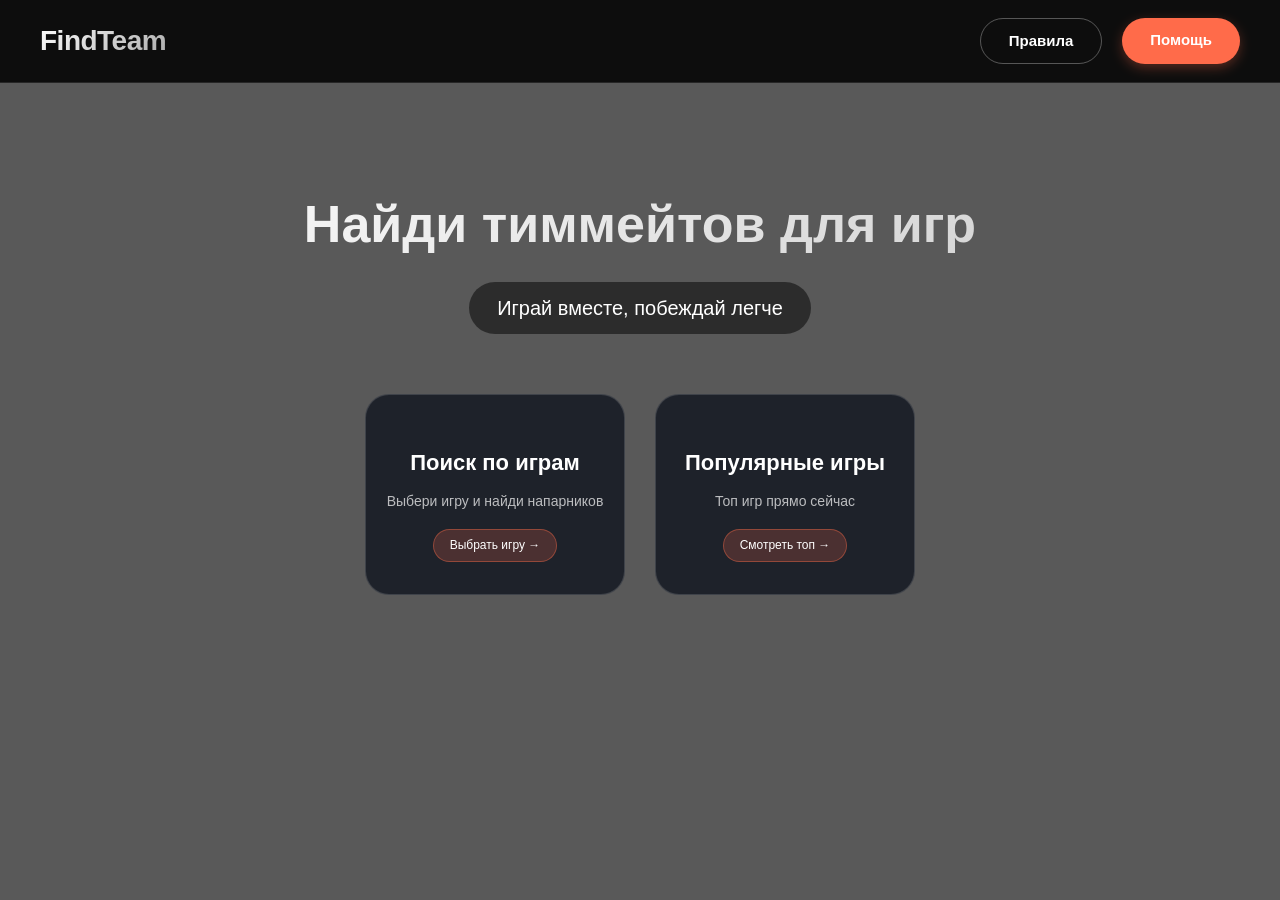
<file: сайт/index.html>
<!DOCTYPE html>
<html lang="ru">
<head>
    <meta charset="UTF-8">
    <title>FindTeam — ищем тиммейтов</title>
    <link rel="stylesheet" href="css/style.css">
</head>
<body>

<header class="header">
    <div class="logo"> FindTeam</div>
    <div class="nav-buttons">
        <a href="rules.html" class="btn btn-rules"> Правила</a>
        <a href="#" id="helpLink" class="btn btn-help"> Помощь</a>
    </div>
</header>

<div class="container">
    <div class="hero">
        <h1>Найди тиммейтов для игр</h1>
        <p> Играй вместе, побеждай легче</p>
    </div>

    <div class="cards">
        <div class="card" onclick="window.location.href='games.html'">
            <div class="card-icon"></div>
            <h3>Поиск по играм</h3>
            <p>Выбери игру и найди напарников</p>
            <span class="badge">Выбрать игру →</span>
        </div>

<div class="card" onclick="window.location.href='top-games.html'">
    <div class="card-icon"></div>
    <h3>Популярные игры</h3>
    <p>Топ игр прямо сейчас</p>
    <span class="badge">Смотреть топ →</span>
</div>

<script>
    const CHAT = "https://t.me/ArturKalenbaev";
    const helpBtn = document.getElementById('helpLink');
    if (helpBtn) {
        helpBtn.href = MY_CHAT_LINK;
        helpBtn.target = "_blank";
    }
</script>

</body>
</html>
</file>
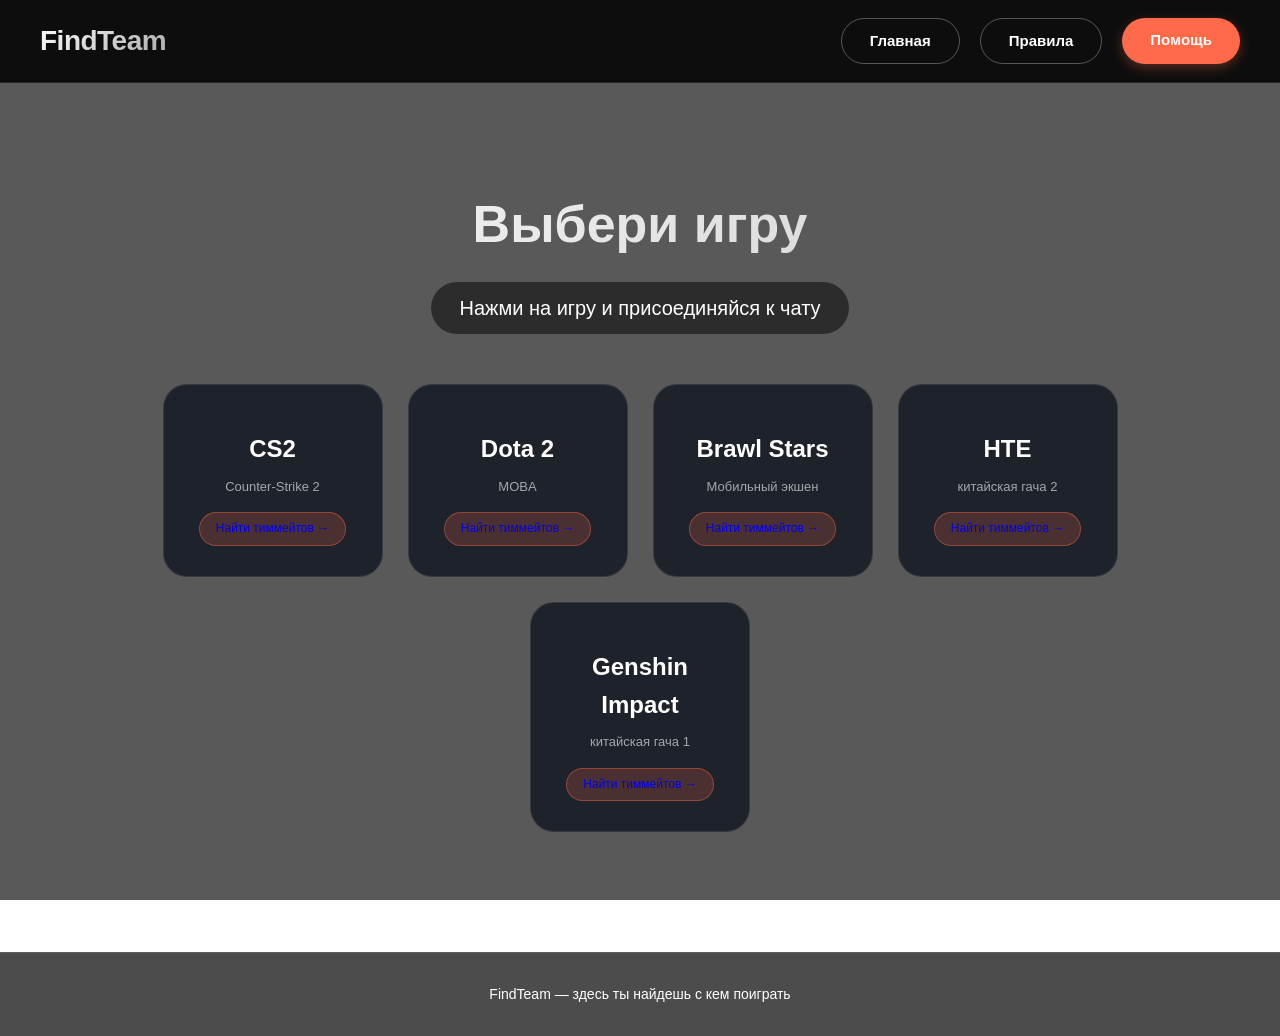
<file: сайт/games.html>
<!DOCTYPE html>
<html lang="ru">
<head>
    <meta charset="UTF-8">
    <title>FindTeam — Игры</title>
    <link rel="stylesheet" href="css/style.css">
</head>
<body>

<header class="header">
    <div class="logo"> FindTeam</div>
    <div class="nav-buttons">
        <a href="index.html" class="btn btn-rules"> Главная</a>
        <a href="rules.html" class="btn btn-rules"> Правила</a>
        <a href="#" id="helpLink" class="btn btn-help"> Помощь</a>
    </div>
</header>

<div class="container">
    <div class="hero">
        <h1>Выбери игру</h1>
        <p>Нажми на игру и присоединяйся к чату</p>
    </div>

    <div class="games-page-list">
        <a href="#" class="game-page-card" data-game="cs2">
            <div class="game-icon"></div>
            <h3>CS2</h3>
            <p>Counter-Strike 2</p>
            <span class="badge">Найти тиммейтов →</span>
        </a>

        <a href="#" class="game-page-card" data-game="dota2">
            <div class="game-icon"></div>
            <h3>Dota 2</h3>
            <p>MOBA</p>
            <span class="badge">Найти тиммейтов →</span>
        </a>

        <a href="#" class="game-page-card" data-game="brawl">
            <div class="game-icon"></div>
            <h3>Brawl Stars</h3>
            <p>Мобильный экшен</p>
            <span class="badge">Найти тиммейтов →</span>
        </a>

        <a href="#" class="game-page-card" data-game="nte">
            <div class="game-icon"></div>
            <h3>НТЕ</h3>
            <p>китайская гача 2</p>
            <span class="badge">Найти тиммейтов →</span>
        </a>

        <a href="#" class="game-page-card" data-game="genshin">
            <div class="game-icon"></div>
            <h3>Genshin Impact</h3>
            <p>китайская гача 1</p>
            <span class="badge">Найти тиммейтов →</span>
        </a>
    </div>
</div>

<footer class="footer">
    <p>FindTeam — здесь ты найдешь с кем поиграть</p>
</footer>

<script>
    const CHAT = "https://t.me/ArturKalenbaev";
    
    const helpBtn = document.getElementById('helpLink');
    if (helpBtn) {
        helpBtn.href = CHAT;
        helpBtn.target = "_blank";
    }

    const chatLinks = {
        cs2: "https://t.me/cs2_teammates",
        dota2: "https://t.me/dota2_teammates",
        brawl: "https://t.me/brawlstars_team",
        nte: "https://t.me/NTEforum",
        genshin: "https://t.me/genshin_coop"
    };

    const gameCards = document.querySelectorAll('.game-page-card');
    gameCards.forEach(card => {
        card.addEventListener('click', function(e) {
            e.preventDefault();
            const game = this.getAttribute('data-game');
            const url = chatLinks[game];
            if (url) {
                window.open(url, '_blank');
            } else {
                alert('Ссылка на чат пока не добавлена');
            }
        });
    });
</script>

</body>
</html>
</file>
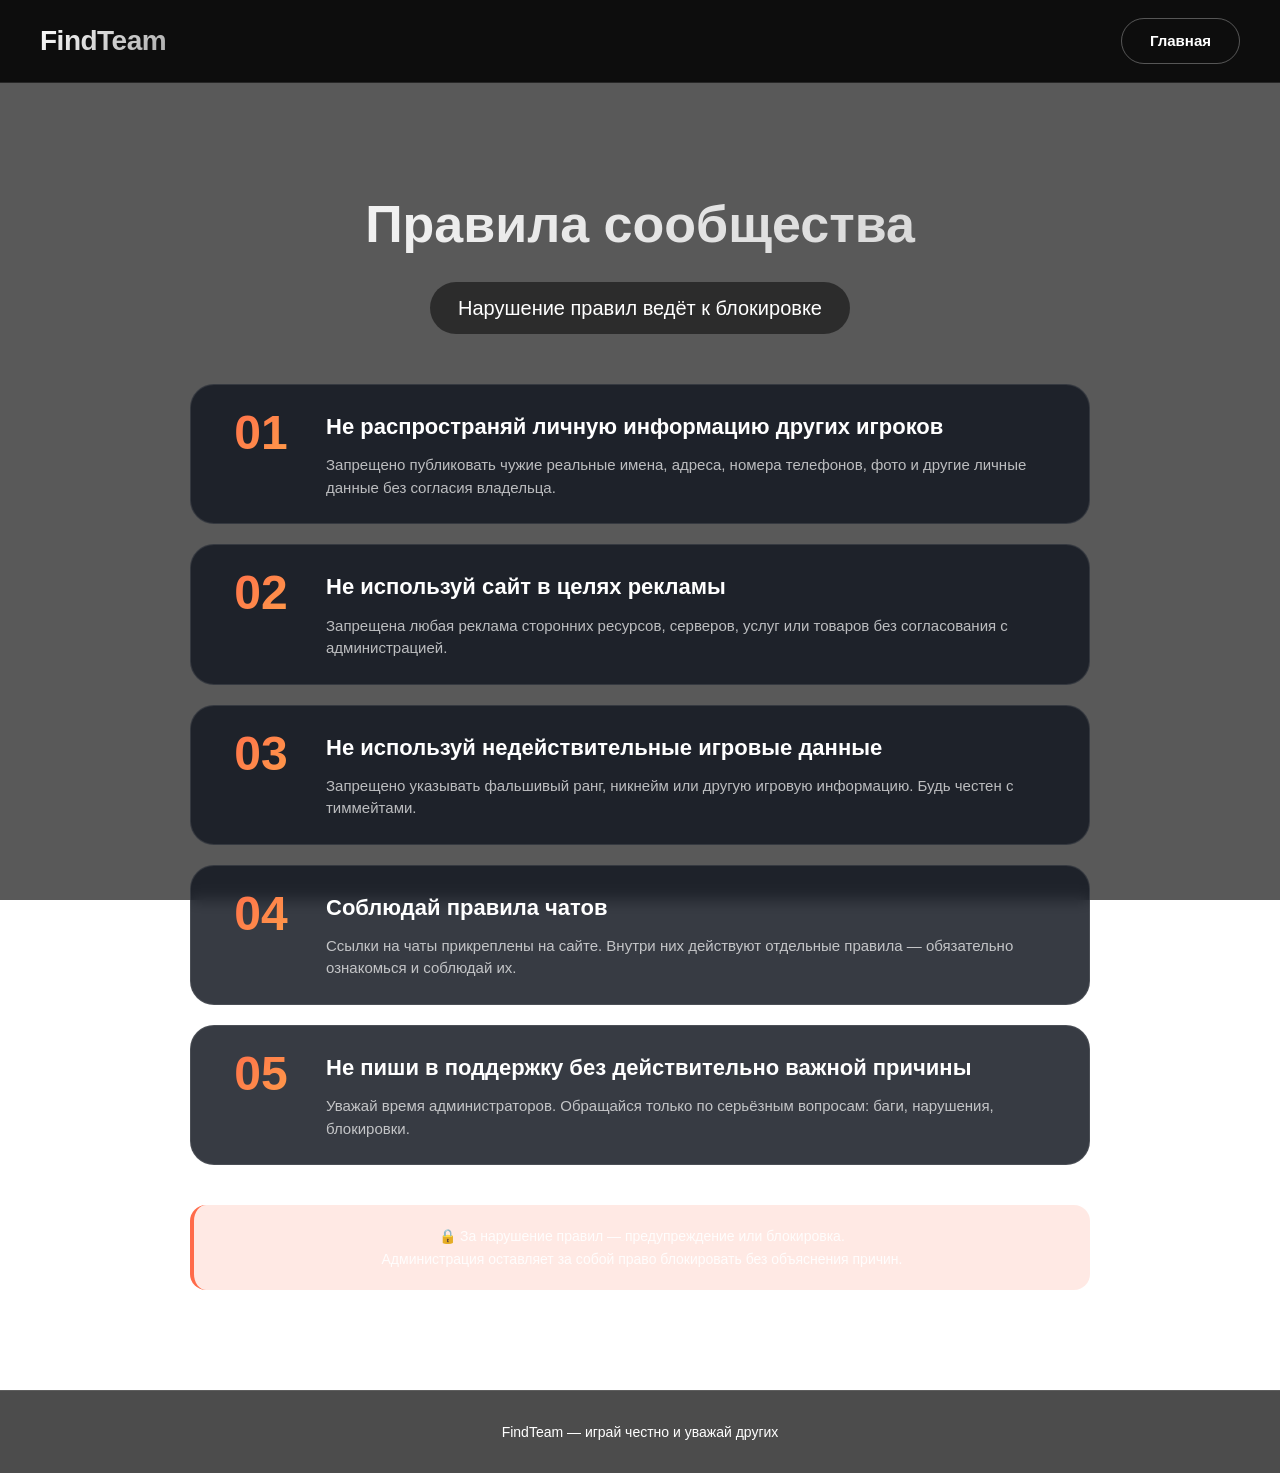
<file: сайт/rules.html>
<!DOCTYPE html>
<html lang="ru">
<head>
    <meta charset="UTF-8">
    <title>FindTeam — Правила</title>
    <link rel="stylesheet" href="css/style.css">
</head>
<body>

<header class="header">
    <div class="logo"> FindTeam</div>
    <div class="nav-buttons">
        <a href="index.html" class="btn btn-rules"> Главная</a>
    </div>
</header>

<div class="container">
    <div class="hero">
        <h1>Правила сообщества</h1>
        <p> Нарушение правил ведёт к блокировке</p>
    </div>

    <div class="rules-list">
        <div class="rule-card">
            <div class="rule-number">01</div>
            <div class="rule-content">
                <h3>Не распространяй личную информацию других игроков</h3>
                <p>Запрещено публиковать чужие реальные имена, адреса, номера телефонов,
                     фото и другие личные данные без согласия владельца.</p>
            </div>
        </div>

        <div class="rule-card">
            <div class="rule-number">02</div>
            <div class="rule-content">
                <h3>Не используй сайт в целях рекламы</h3>
                <p>Запрещена любая реклама сторонних ресурсов, серверов, услуг или товаров
                     без согласования с администрацией.</p>
            </div>
        </div>

        <div class="rule-card">
            <div class="rule-number">03</div>
            <div class="rule-content">
                <h3>Не используй недействительные игровые данные</h3>
                <p>Запрещено указывать фальшивый ранг, никнейм или другую игровую 
                    информацию. Будь честен с тиммейтами.</p>
            </div>
        </div>

        <div class="rule-card">
            <div class="rule-number">04</div>
            <div class="rule-content">
                <h3>Соблюдай правила чатов</h3>
                <p>Ссылки на чаты прикреплены на сайте. Внутри них действуют отдельные
                     правила — обязательно ознакомься и соблюдай их.</p>
            </div>
        </div>

        <div class="rule-card">
            <div class="rule-number">05</div>
            <div class="rule-content">
                <h3>Не пиши в поддержку без действительно важной причины</h3>
                <p>Уважай время администраторов. Обращайся только по серьёзным вопросам:
                     баги, нарушения, блокировки.</p>
            </div>
        </div>
    </div>

    <div class="warning-block">
        <p>🔒 За нарушение правил — предупреждение или блокировка.
             <br>Администрация оставляет за собой право блокировать без объяснения причин.</p>
    </div>
</div>

<footer class="footer">
    <p>FindTeam — играй честно и уважай других</p>
</footer>

</body>
</html>
</file>
<file: сайт/css/style.css>
* {
    margin: 0;
    padding: 0;
    box-sizing: border-box;
}

body {
    font-family: 'Segoe UI', Tahoma, Geneva, Verdana, sans-serif;
    background: url('https://images.unsplash.com/photo-1542751371-adc38448a05e?w=1600') no-repeat center center fixed;
    background-size: cover;
    color: #fff;
    line-height: 1.6;
}

body::before {
    content: '';
    position: fixed;
    top: 0;
    left: 0;
    width: 100%;
    height: 100%;
    background: rgba(0, 0, 0, 0.65);
    z-index: -1;
}

/* ===== ШАПКА ===== */
.header {
    background: rgba(0, 0, 0, 0.85);
    backdrop-filter: blur(10px);
    padding: 18px 40px;
    display: flex;
    justify-content: space-between;
    align-items: center;
    flex-wrap: wrap;
    border-bottom: 1px solid rgba(255,255,255,0.1);
    position: sticky;
    top: 0;
    z-index: 100;
}

.logo {
    font-size: 28px;
    font-weight: 700;
    background: linear-gradient(135deg, #fff, #aaa);
    background-clip: text;
    -webkit-background-clip: text;
    color: transparent;
    letter-spacing: -0.5px;
}

.nav-buttons {
    display: flex;
    gap: 20px;
}

.btn {
    padding: 10px 28px;
    border-radius: 40px;
    text-decoration: none;
    font-weight: 600;
    transition: all 0.3s ease;
    font-size: 15px;
}

.btn-rules {
    background: transparent;
    color: white;
    border: 1px solid rgba(255,255,255,0.3);
}

.btn-rules:hover {
    background: rgba(255,255,255,0.1);
    border-color: white;
}

.btn-help {
    background: #ff6b4a;
    color: white;
    box-shadow: 0 4px 12px rgba(255,107,74,0.3);
}

.btn-help:hover {
    background: #ff5230;
    transform: translateY(-2px);
}

.container {
    max-width: 1200px;
    margin: 0 auto;
    padding: 40px 24px;
}

.hero {
    text-align: center;
    margin: 60px 0 50px;
}

.hero h1 {
    font-size: 52px;
    font-weight: 800;
    margin-bottom: 16px;
    background: linear-gradient(135deg, #fff, #ccc);
    background-clip: text;
    -webkit-background-clip: text;
    color: transparent;
}

.hero p {
    font-size: 20px;
    background: rgba(0,0,0,0.5);
    display: inline-block;
    padding: 10px 28px;
    border-radius: 60px;
    backdrop-filter: blur(4px);
}

.cards {
    display: flex;
    flex-wrap: wrap;
    gap: 30px;
    justify-content: center;
    margin: 60px 0;
}

.card {
    background: rgba(20, 25, 35, 0.85);
    backdrop-filter: blur(8px);
    width: 260px;
    padding: 32px 20px;
    text-align: center;
    border-radius: 24px;
    cursor: pointer;
    transition: all 0.3s ease;
    border: 1px solid rgba(255, 255, 255, 0.15);
}

.card:hover {
    transform: translateY(-10px);
    background: rgba(30, 35, 50, 0.95);
    border-color: rgba(255, 107, 74, 0.5);
    box-shadow: 0 20px 30px -12px rgba(0,0,0,0.4);
}

.card-icon {
    font-size: 56px;
    margin-bottom: 18px;
}

.card h3 {
    font-size: 22px;
    margin-bottom: 10px;
    font-weight: 600;
    color: white;
}

.card p {
    font-size: 14px;
    color: rgba(255, 255, 255, 0.7);
    margin-bottom: 16px;
}

.badge {
    background: rgba(255, 107, 74, 0.2);
    padding: 6px 16px;
    border-radius: 40px;
    font-size: 12px;
    font-weight: 500;
    display: inline-block;
    border: 1px solid rgba(255, 107, 74, 0.4);
}

.rules-list {
    max-width: 900px;
    margin: 40px auto;
    display: flex;
    flex-direction: column;
    gap: 20px;
}

.rule-card {
    background: rgba(20, 25, 35, 0.85);
    backdrop-filter: blur(8px);
    border-radius: 24px;
    padding: 24px 30px;
    display: flex;
    gap: 25px;
    align-items: flex-start;
    border: 1px solid rgba(255, 255, 255, 0.1);
    transition: 0.3s;
}

.rule-card:hover {
    background: rgba(30, 35, 50, 0.95);
    border-color: rgba(255, 107, 74, 0.4);
    transform: translateX(5px);
}
.rule-number {
    font-size: 48px;
    font-weight: 800;
    background: linear-gradient(135deg, #ff6b4a, #ffa04a);
    background-clip: text;
    -webkit-background-clip: text;
    color: transparent;
    min-width: 80px;
    text-align: center;
    line-height: 1;
}

.rule-content h3 {
    font-size: 22px;
    margin-bottom: 10px;
    color: white;
}

.rule-content p {
    color: rgba(255, 255, 255, 0.7);
    line-height: 1.5;
    font-size: 15px;
}

.warning-block {
    background: rgba(255, 107, 74, 0.15);
    border-left: 4px solid #ff6b4a;
    padding: 20px 30px;
    border-radius: 16px;
    max-width: 900px;
    margin: 30px auto 20px;
    text-align: center;
}

.warning-block p {
    color: rgba(255, 255, 255, 0.9);
    font-size: 14px;
}

.games-page-list {
    display: flex;
    flex-wrap: wrap;
    gap: 25px;
    justify-content: center;
    margin: 40px 0;
}

.game-page-card {
    background: rgba(20, 25, 35, 0.85);
    backdrop-filter: blur(8px);
    width: 220px;
    padding: 30px 20px;
    text-align: center;
    border-radius: 24px;
    text-decoration: none;
    transition: all 0.3s ease;
    border: 1px solid rgba(255, 255, 255, 0.1);
    cursor: pointer;
}

.game-page-card:hover {
    transform: translateY(-8px);
    background: rgba(30, 35, 50, 0.95);
    border-color: rgba(255, 107, 74, 0.5);
}

.game-icon {
    font-size: 56px;
    margin-bottom: 15px;
}

.game-page-card h3 {
    font-size: 24px;
    color: white;
    margin-bottom: 8px;
}

.game-page-card p {
    font-size: 13px;
    color: rgba(255, 255, 255, 0.6);
    margin-bottom: 15px;
}

.top20-list {
    display: flex;
    flex-direction: column;
    gap: 12px;
    max-width: 700px;
    margin: 40px auto;
}

.top20-item {
    background: rgba(20, 25, 35, 0.85);
    backdrop-filter: blur(8px);
    border-radius: 16px;
    padding: 12px 20px;
    display: flex;
    align-items: center;
    gap: 18px;
    border: 1px solid rgba(255, 255, 255, 0.1);
    transition: 0.2s;
    text-decoration: none;
    cursor: pointer;
}

.top20-item:hover {
    background: rgba(30, 35, 50, 0.95);
    transform: translateX(5px);
    border-color: rgba(255, 107, 74, 0.4);
}

.top20-icon {
    width: 48px;
    height: 48px;
    flex-shrink: 0;
}

.top20-icon img {
    width: 100%;
    height: 100%;
    object-fit: contain;
    border-radius: 12px;
}

.top20-name {
    flex: 1;
    font-size: 18px;
    font-weight: 500;
    color: white;
}

.top20-arrow {
    color: #ff6b4a;
    font-size: 20px;
    font-weight: bold;
    transition: 0.2s;
}

.top20-item:hover .top20-arrow {
    transform: translateX(5px);
    color: #ffa04a;
}

.footer {
    text-align: center;
    padding: 30px;
    background: rgba(0, 0, 0, 0.7);
    margin-top: 40px;
    font-size: 14px;
    border-top: 1px solid rgba(255, 255, 255, 0.1);
}

@media (max-width: 768px) {

    .header {
        flex-direction: column;
        gap: 15px;
        text-align: center;
        padding: 15px 20px;
    }
    
    .logo {
        font-size: 24px;
    }
    
    .nav-buttons {
        gap: 12px;
    }
    
    .btn {
        padding: 8px 20px;
        font-size: 14px;
    }
    
    .hero {
        margin: 30px 0 25px;
    }
    
    .hero h1 {
        font-size: 32px;
    }
    
    .hero p {
        font-size: 16px;
        padding: 8px 20px;
    }
    
    .cards {
        gap: 20px;
        margin: 30px 0;
    }
    
    .card {
        width: 100%;
        max-width: 280px;
        padding: 25px 15px;
    }
    
    .card-icon {
        font-size: 48px;
    }
.card h3 {
        font-size: 20px;
    }
    
    .rule-card {
        flex-direction: column;
        align-items: center;
        text-align: center;
        gap: 12px;
        padding: 20px;
    }
    
    .rule-number {
        font-size: 40px;
        min-width: auto;
    }
    
    .rule-content h3 {
        font-size: 18px;
    }
    
    .rule-content p {
        font-size: 14px;
    }
    
    .warning-block {
        padding: 15px 20px;
        margin: 20px auto;
    }
    
    .games-page-list {
        gap: 15px;
    }
    
    .game-page-card {
        width: 160px;
        padding: 20px 12px;
    }
    
    .game-icon {
        font-size: 42px;
    }
    
    .game-page-card h3 {
        font-size: 18px;
    }
    
    .top20-list {
        gap: 10px;
        margin: 20px auto;
    }
    
    .top20-item {
        padding: 10px 15px;
        gap: 12px;
    }
    
    .top20-icon {
        width: 40px;
        height: 40px;
    }
    
    .top20-name {
        font-size: 15px;
    }
    
    .top20-arrow {
        font-size: 18px;
    }
    
    .footer {
        padding: 20px;
        font-size: 12px;
    }
    
    .container {
        padding: 20px 16px;
    }
}
</file>
